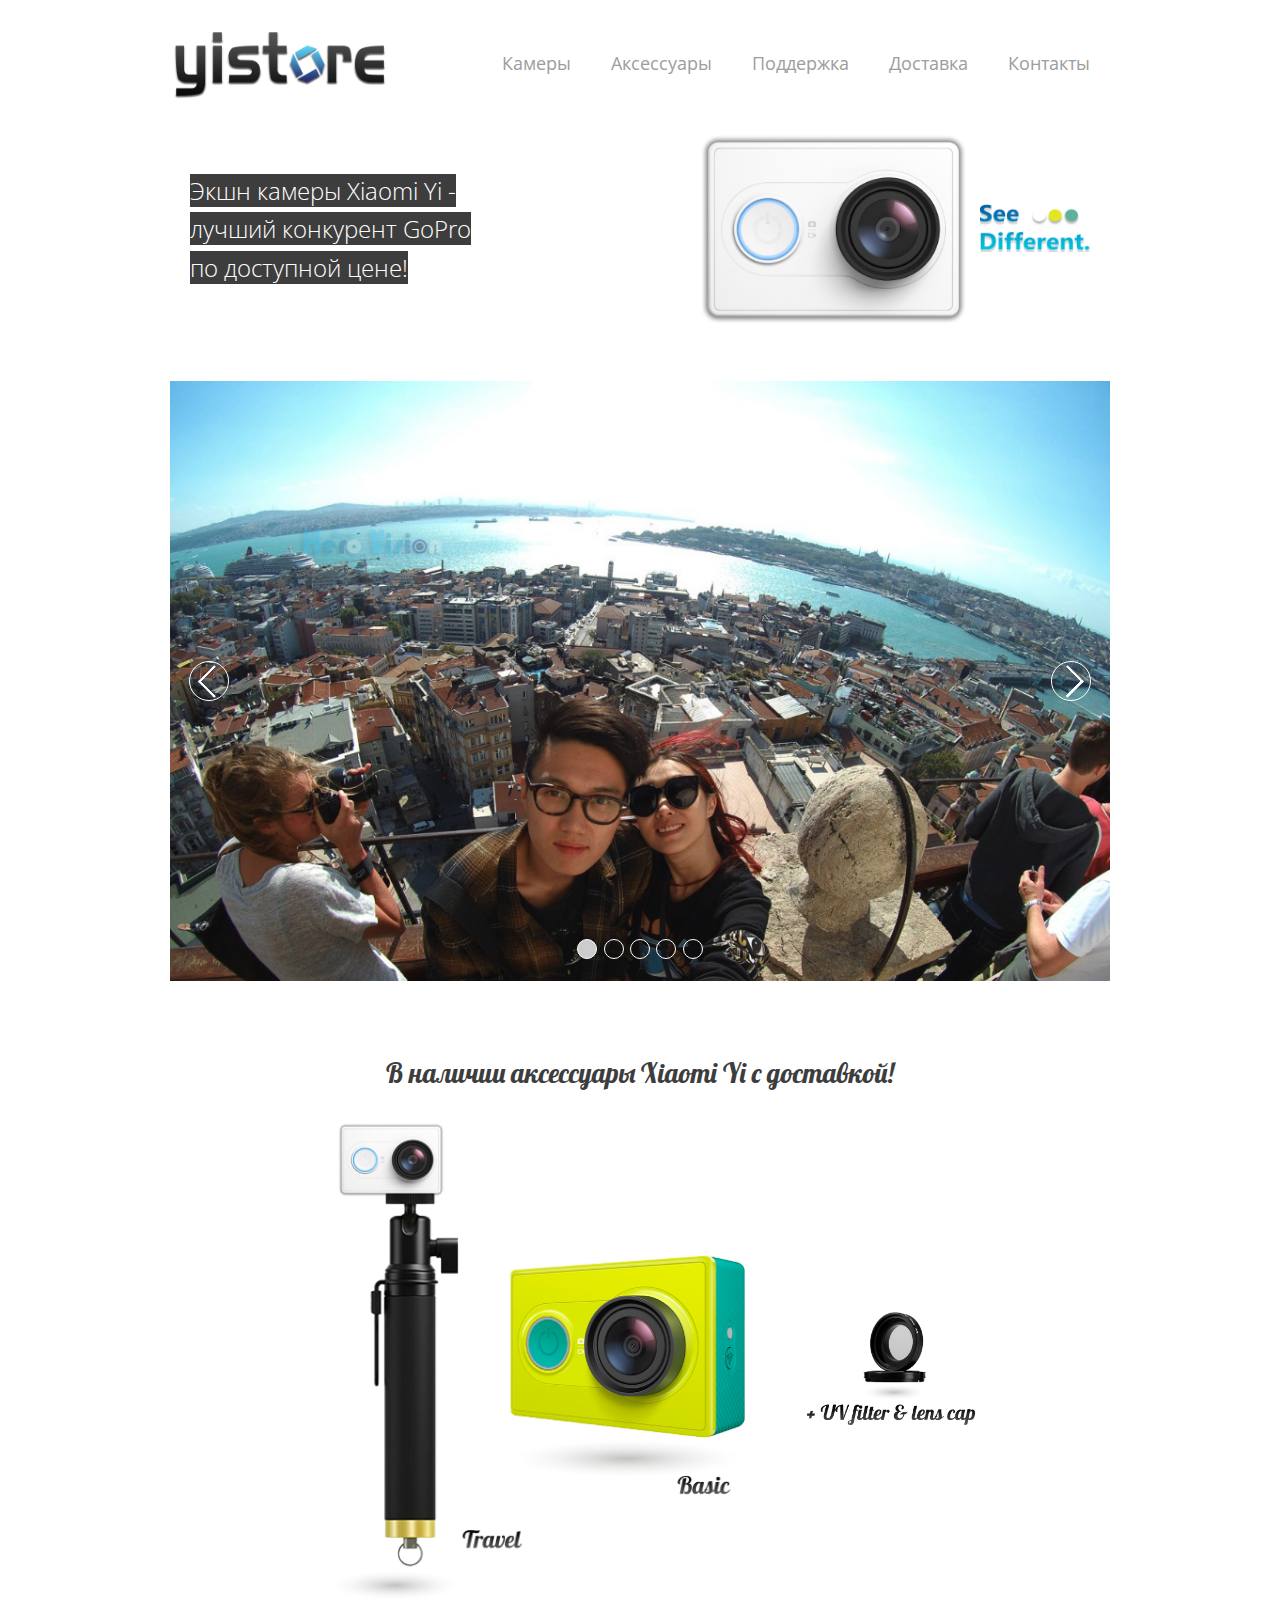
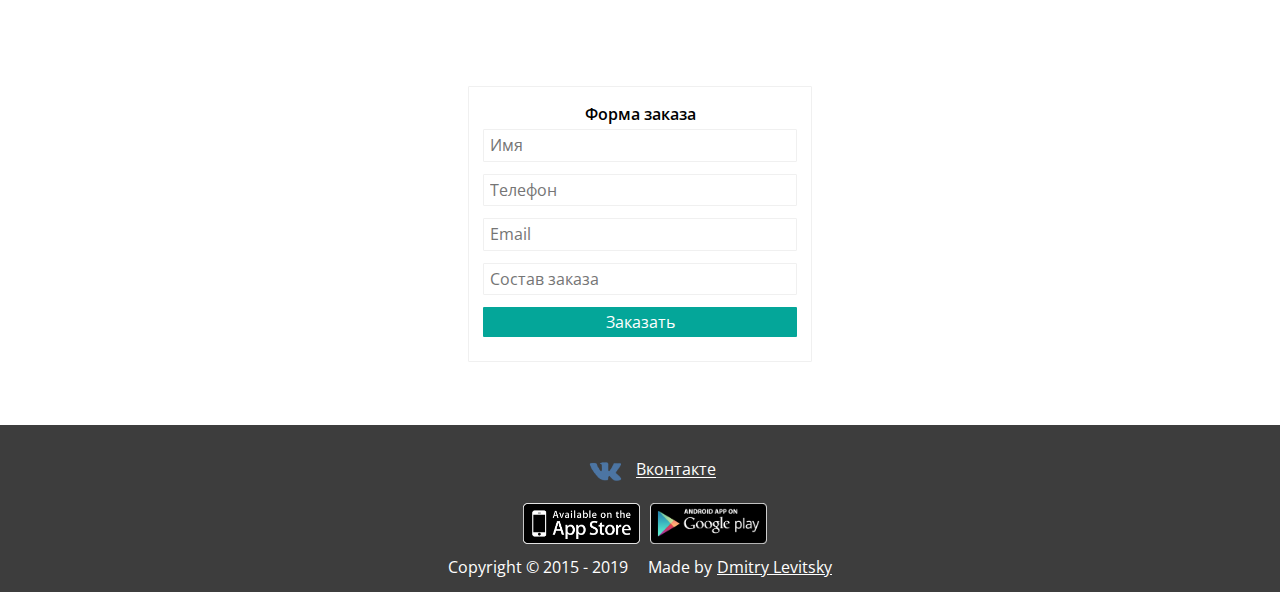
<file: index.html>
<!-- YiStore v3.0 | by Dmitry Levitsky | https://github.com/levitskydv -->
<!doctype html>
<html lang="ru">
<head>
  <meta charset="utf-8">
  <meta http-equiv="x-ua-compatible" content="ie=edge">
  <meta name="title" content="Yi Store">
  <meta name="ROBOTS" content="Xiaomi Yi Action Camera, Xiaomi yi action camera, xiaomi yi camera, xiaomi yi action, xiaomi camera, xiaomi yi, xiaomi, Xiaomi, Xiaomi YI, Xiaomi Yi, GoPro, gopro, action camera, action cameras, gopro camera, Экшен камера, экшен камеры, экшн камера, экшн камеры, сяоми, action камера, action камеры, убийца gopro, убийца GoPro, gopro killer, GoPro killer">
  <meta name="description" content="Yi Store | Интернет-магазин экшн камеры Xiaomi Yi">
  <meta name="abstract" content="Yi Store | Интернет-магазин экшн камеры Xiaomi Yi">
  <meta name="author" content="Dmitry Levitsky">
  <meta name="publisher" content="Dmitry Levitsky">
  <meta name="copyright" content="https://github.com/levitskydv">
  <meta name="revisit-after" content="2 days">
  <meta name="viewport" content="width=device-width, initial-scale=1.0">
  <link rel="shortcut icon" href="favicon.ico">
  <link rel="manifest" href="site.webmanifest">
  <link rel="apple-touch-icon" href="icon.png">
  <link href="https://fonts.googleapis.com/css?family=Lobster&amp;subset=cyrillic" rel="stylesheet">
  <link href="https://fonts.googleapis.com/css?family=Open+Sans&amp;subset=cyrillic" rel="stylesheet">
  <link rel="stylesheet" href="css/normalize.css">
  <link rel="stylesheet" href="css/main.css">
  <title>Yi Store | Интернет-магазин экшн камеры Xiaomi Yi</title>
    <!-- HTML5 shim and Respond.js IE8 support of HTML5 elements and media queries -->
    <!--[if lt IE 9]>
      <script src="https://oss.maxcdn.com/libs/html5shiv/3.7.0/html5shiv.js"></script>
      <script src="https://oss.maxcdn.com/libs/respond.js/1.3.0/respond.min.js"></script>
      <script src="http://html5shiv.googlecode.com/svn/trunk/html5.js"></script>
    <![endif]-->
</head>
<body>
  <!--[if lte IE 9]>
    <p class="browserupgrade">You are using an <strong>outdated</strong> browser. Please <a href="https://browsehappy.com/">upgrade your browser</a> to improve your experience and security.</p>
  <![endif]-->
  <header>
    <div class="container">
       <div class="col-12 justify-between align-center header-logo-col row">
          <a href="https://levitskydv.github.io/yi-store/" title="xiaomi yi"><img src="img/logo.png" alt="Yi Store Logo" height="110" width="220"></a>
       <nav>
        <a href="#">Камеры</a>
        <a href="#">Аксессуары</a>
        <a href="#">Поддержка</a>
        <a href="#">Доставка</a>
        <a href="#">Контакты</a>
        </nav>
      </div>
   </div>
  </header>
  <main>
          <div class="container">
          <section class="main-item">
          <div class="main-item-container-1">
          <div class="col-12 justify-between align-center row">

          <div class="col-xs-12 col-sm-6 col-4 main-item-heading-1">
          <h1><mark class="mark-heading-1">Экшн камеры Xiaomi Yi - лучший конкурент GoPro по доступной цене!</mark></h1>
          </div>

          <div class="col-xs-12 col-sm-6 col-8 justify-center-container-1 align-center row">
          <img class="main-item-img" src="img/yi.png" alt="Xiaomi Yi action camera" height="200" width="283.3">
          <a href="https://levitskydv.github.io/yi-store/" title="xiaomi yi"><img src="img/credo.png" alt="Yi Store Credo" height="60" width="120"></a>
          </div>

          </div>
          </div>
          </section>
          </div>


          <div class="container">
  <div class="carousel">
    <input type="radio" id="carousel-1" name="carousel[]" checked>
    <input type="radio" id="carousel-2" name="carousel[]">
     <input type="radio" id="carousel-3" name="carousel[]">
    <input type="radio" id="carousel-4" name="carousel[]">
    <input type="radio" id="carousel-5" name="carousel[]">
    <ul class="carousel__items">
      <li class="carousel__item"><img src="img/carousel_1.jpg" alt="video taken by xiaomi yi action camera" height="600" width="800"></li>
      <li class="carousel__item"><img src="img/carousel_2.jpg" alt="video taken by xiaomi yi action camera" height="600" width="800"></li>
      <li class="carousel__item"><img src="img/carousel_3.jpg" alt="video taken by xiaomi yi action camera" height="600" width="800"></li>
      <li class="carousel__item"><img src="img/carousel_4.jpg" alt="video taken by xiaomi yi action camera" height="600" width="800"></li>
      <li class="carousel__item"><img src="img/carousel_5.jpg" alt="video taken by xiaomi yi action camera" height="600" width="800"></li>
    </ul>
     <div class="carousel__prev">
      <label for="carousel-1"></label>
      <label for="carousel-2"></label>
      <label for="carousel-3"></label>
      <label for="carousel-4"></label>
      <label for="carousel-5"></label>
     </div>
     <div class="carousel__next">
       <label for="carousel-1"></label>
       <label for="carousel-2"></label>
       <label for="carousel-3"></label>
       <label for="carousel-4"></label>
       <label for="carousel-5"></label>
     </div>
     <div class="carousel__nav">
       <label for="carousel-1"></label>
       <label for="carousel-2"></label>
       <label for="carousel-3"></label>
       <label for="carousel-4"></label>
       <label for="carousel-5"></label>
     </div>
   </div>
 </div>

          <div class="container">
          <section class="main-item">
          <div class="main-item-container-2">

          <span class="main-item-heading-2"><h2>В наличии аксессуары Xiaomi Yi с доставкой!</h2></span>
          <div class="col-12 justify-center align-center row">
          <img class="main-item-img" src="img/items.png" alt="Xiaomi Yi travel and basic" height="511.5" width="500">
          <img src="img/items2.png" alt="uv filter lens" height="214.8" width="180">
          </div>

          </div>
          </section>

          <section class="main-item">
          <div class="main-item-container-2">
          <form method="POST" action="order_form.php"
            <span class="form-title">Форма заказа</span>
            <input type="text" name="name" required placeholder="Имя">
            <input type="text" name="phone" required placeholder="Телефон">
            <input type="email" name="email" required placeholder="Email">
            <input type="text" name="comment" required placeholder="Состав заказа">
            <input type="submit" class="submit-btn" value="Заказать">
          </form>
          </div>
          </section>

          </div>
        
  </main>
  <footer>
    
        <section class="main-item">
        <div class="main-item-container-3">
          <div class="col-12 justify-around align-center">
            <div class="socials">
            <img src="img/vk.png" alt="Yi Store | Вконтакте" height="48" width="48">
            <a href="https://vk.com/yistore" target="_blank" title="xiaomi yi вконтакте">Вконтакте</a>
            </div>
            </div>
            </div>
          </section>
        
            <section class="main-item">
            <div class="main-item-container-4">
            <div class="col-12 justify-around align-center">
            <div class="markets"><a href="https://itunes.apple.com/ru/app/xiaoyi-action-camera-yicam/id963065779?mt=8" target="_blank" title="Скачать в App Store">
              <img src="img/appstore.png" alt="Скачать YiCam в App Store" height="58.3" width="116.6">
            </a></div>
            <div class="markets"><a href="https://play.google.com/store/apps/details?id=com.xiaomi.xy.sportscamera&hl=ru" target="_blank" title="Скачать в Google Play">
              <img src="img/googleplay.png" alt="Скачать YiCam в Google play market" height="58.3" width="116.6">
            </a></div>
          </div>
          </div>
          </section>

          <section class="main-item">
          <div class="main-item-container-5">
          <div class="col-12 justify-between align-center">
          <span class="copyright-1">Copyright &copy; 2015 - 2019</span>
          <span class="copyright-2">Made by <a href="https://github.com/levitskydv">Dmitry Levitsky</a></span>
          </div>
          </div>
        </section>

       
  </footer>
</body>
</html>
</file>
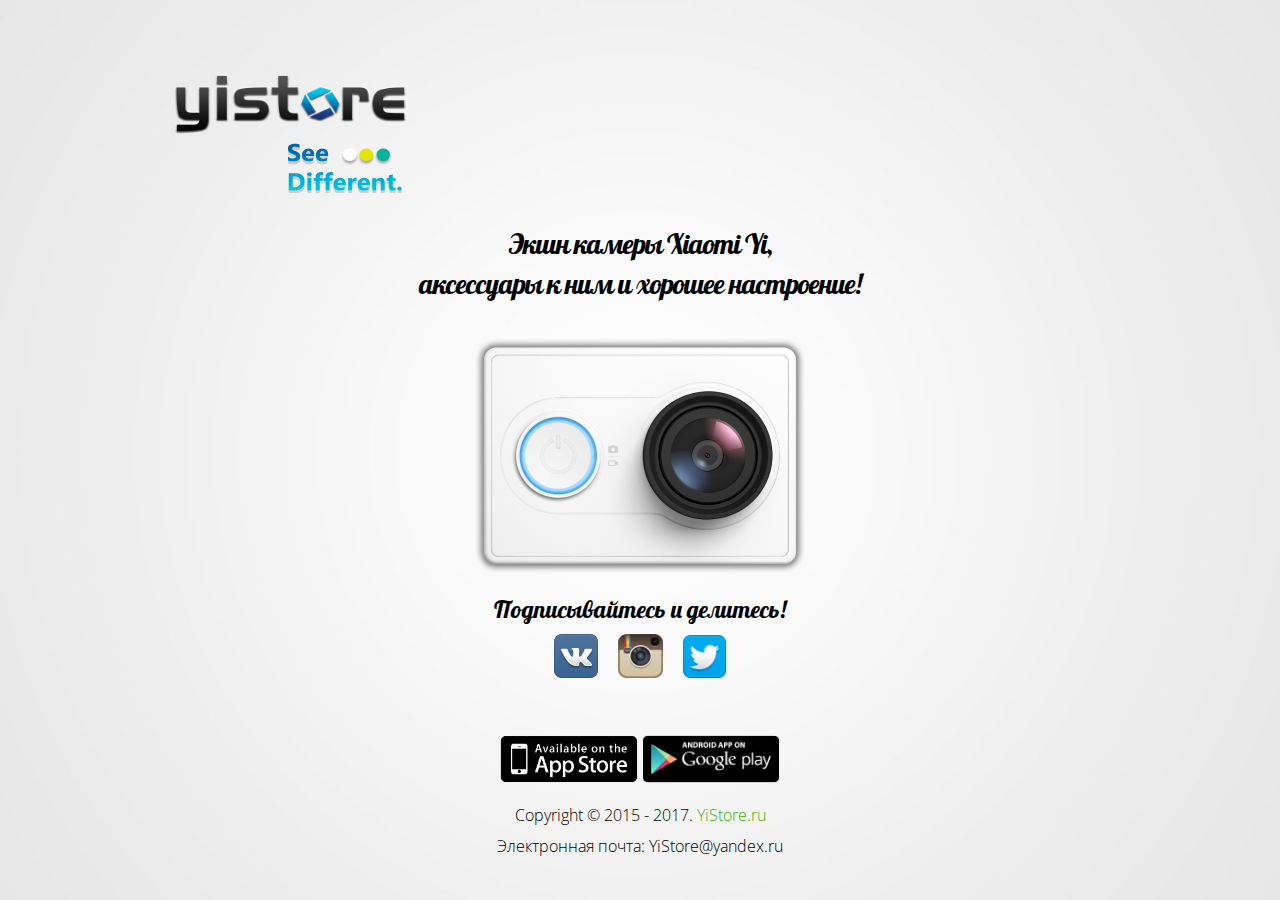
<file: menu.html>
<!DOCTYPE html>
<html lang="ru">

<head>
    <meta charset="utf-8">
    <meta http-equiv="X-UA-Compatible" content="IE=edge">
    <meta name="title" content="Yi Store">
    <meta name="ROBOTS" content="Xiaomi Yi Action Camera, Xiaomi yi action camera, xiaomi yi camera, xiaomi yi action, xiaomi camera, xiaomi yi, xiaomi, Xiaomi, Xiaomi YI, Xiaomi Yi, GoPro, gopro, action camera, action cameras, gopro camera, Экшен камера, экшен камеры, экшн камера, экшн камеры, сяоми, action камера, action камеры, убийца gopro, убийца GoPro, gopro killer, GoPro killer">
    <meta name="description" content="Yi Store | Интернет-магазин экшн камеры Xiaomi Yi">
    <meta name="abstract" content="Yi Store | Интернет-магазин экшн камеры Xiaomi Yi">

    <meta name="author" content="www.yistore.ru">
    <meta name="publisher" content="www.yistore.ru">
    <meta name="copyright" content="www.yistore.ru">
    <meta name="revisit-after" content="2 days">
    <link rel="shortcut icon" href="assets/img/favicon7.ico">

    <title>Yi Store | Интернет-магазин экшн камеры Xiaomi Yi</title>

    <!-- Bootstrap -->
    <link href="assets/css/bootstrap.css" rel="stylesheet">
    <link href="assets/css/font-awesome.css" rel="stylesheet">
    <link href="assets/css/bootstrap-theme.css" rel="stylesheet">
    <link rel="stylesheet" href="assets/css/animations.css">

    <!-- siimple style -->
    <link href="assets/css/style.css" rel="stylesheet">

    <!-- HTML5 shim and Respond.js IE8 support of HTML5 elements and media queries -->
    <!--[if lt IE 9]>
      <script src="https://oss.maxcdn.com/libs/html5shiv/3.7.0/html5shiv.js"></script>
      <script src="https://oss.maxcdn.com/libs/respond.js/1.3.0/respond.min.js"></script>
      <script src="http://html5shiv.googlecode.com/svn/trunk/html5.js"></script>
    <![endif]-->

    <script language=JavaScript>
      <!--
var message="Правый клик запрещен!";
///////////////////////////////////
      function clickIE4(){
      if (event.button==2){
      alert(message);
      return false;
      }
      }
function clickNS4(e){
      if (document.layers||document.getElementById&&!document.all){
      if (e.which==2||e.which==3){
      alert(message);
      return false;
      }
      }
      }
if (document.layers){
      document.captureEvents(Event.MOUSEDOWN);
      document.onmousedown=clickNS4;
      }
      else if (document.all&&!document.getElementById){
      document.onmousedown=clickIE4;
      }
document.oncontextmenu=new Function("alert(message);return false")
// -->
    </script>
    <script>
      (function(i,s,o,g,r,a,m){i['GoogleAnalyticsObject']=r;i[r]=i[r]||function(){
      (i[r].q=i[r].q||[]).push(arguments)},i[r].l=1*new Date();a=s.createElement(o),
      m=s.getElementsByTagName(o)[0];a.async=1;a.src=g;m.parentNode.insertBefore(a,m)
      })(window,document,'script','//www.google-analytics.com/analytics.js','ga');

      ga('create', 'UA-68652969-1', 'auto');
      ga('send', 'pageview');

    </script>
</head>

<body>
    <div id="wrapper">
        <div class="container">
            <div class="row">
                <div class="logo"><a href="http://yistore.ru" title="yistore"><img src="assets/img/logo.png" alt="Yi Store" width="241" height="77"></a>
                <div class="motto"><title="seedifferent"><img src="assets/img/motto1.png" alt="See Different" width="125" height="50"></a></div>
                </div>
                <br/>
                <div class="col-sm-12 col-md-12 col-lg-12">
                    <h1 class="subtitle">Экшн камеры Xiaomi Yi,</h1>
                    <h1 class="subtitle">аксессуары к ним и хорошее настроение!</h1>
                    <br/>
                    <div><img src="assets/img/yi.png" alt="Xiaomi Yi action camera" width="340" height="240"></div>
                    <h2 class="subtitle">Подписывайтесь и делитесь!</h2>
                </div>

                <div class="col-sm-12 align-center">
                    <ul class="social-network social-circle">
                        <li><a href="http://vk.com/yistore" target="_blank" class="icoFacebook" title="Вконтакте"><img src="assets/img/vk.png" alt="Yi Store | Вконтакте" width="48" height="48"></a>
                        </li>
                        <li><a href="http://instagram.com/yistore.ru" target="_blank" class="icoTwitter" title="Instagram"><img src="assets/img/instagram.png" alt="Yi Store | Instagram" width="45" height="44"></a>
                        </li>
                        <li><a href="http://twitter.com/yistore" target="_blank" class="icoGit" title="Twitter"><img src="assets/img/twitter.png" alt="Yi Store | Twitter" width="47" height="47"></a>
                        </li>
                    </ul>
                </div>

                <div class="col-sm-12 col-md-12 col-lg-12">
                <br/>
                <br/>
                </div>
                <div>
                    <a href="https://itunes.apple.com/ru/app/xiaoyi-action-camera-yicam/id963065779?mt=8" target="_blank" title="Скачать в App Store"><img src="assets/img/appstore.png" alt="Скачать YiCam в App Store" border="0" align="center" width="138" height="48"></a>
                    <a href="https://play.google.com/store/apps/details?id=com.xiaomi.xy.sportscamera&hl=ru" target="_blank" title="Скачать в Google Play"><img src="assets/img/googleplay.png" alt="Скачать YiCam в Google play market" border="0" align="center" width="138" height="48"></a>
                </div>
            </div>
            <div class="row">
                <div class="col-lg-6 col-lg-offset-3">
                  <p class="copyright">Copyright &copy; 2015 - 2017. <a href="http://yistore.ru">YiStore.ru</a></p>
                    <span class="copyright">Электронная почта: YiStore@yandex.ru</span>
                </div>
            </div>
        </div>
    </div>

    <script src="https://ajax.googleapis.com/ajax/libs/jquery/1.11.0/jquery.min.js"></script>
    <script src="http://downloads.mailchimp.com/js/jquery.form-n-validate.js"></script>
    <script>

$(document).ready( function () {
    $('#wrapper').height($(document).height());
    // I only have one form on the page but you can be more specific if need be.
    var $form = $('form');

    if ( $form.length > 0 ) {
        $('form input[type="submit"]').bind('click', function ( event ) {
            if ( event ) event.preventDefault();
            // validate_input() is a validation function I wrote, you'll have to substitute this with your own.
            if ( $form.validate() ) { register($form); }
        });
    }
});

function appendResult(userText , className, iconClass){
  var resultHTML = "<div class='stretchLeft result "+ className + "'>" + userText + " <span class='fa fa-" + iconClass + "'></span>" + "</div>";
  $('body').append(resultHTML);
  $('.result').delay(10000).fadeOut('1000');
}


function register($form) {
    $.ajax({
        type: $form.attr('method'),
        url: $form.attr('action'),
        data: $form.serialize(),
        cache       : false,
        dataType    : 'json',
        contentType: "application/json; charset=utf-8",
        error       : function(err) { alert("Could not connect to the registration server. Please try again later."); },
        success     : function(data) {
            if (data.result != "success") {
                appendResult('Wrong Email Or You Are Already Registered, Try Again', 'error', 'exclamation');
            } else {
                // It worked, carry on...
                appendResult('Successful, Check Your Email For Confirmation ', 'success', 'check');
            }
        }
    });
}
    </script>

</body>

</html>
</file>
<file: css/main.css>
/*! YiStore v2.0 | by Dmitri Levitski | https://github.com/majorcore */
body {
  background-color: #ffffff;
}

header {
  padding-top: 20px;
  margin-bottom: 20px;
}

header nav a {
  color: #9d9d9d;
  font-size: 18px;
  text-decoration: none;
  margin-right: 36px;
}

header nav a:last-child {
  margin-right: 0;
}

header nav a:hover {
  cursor: pointer;
  color: #0a95ea;
}

a {
  color: #ffffff;
  text-decoration: underline;
  word-wrap: break-word;
  font-family: 'Open Sans', sans-serif;
  -webkit-transition: color 0.1s ease-in, background 0.1s ease-in;
  -o-transition: color 0.1s ease-in, background 0.1s ease-in;
  transition: color 0.1s ease-in, background 0.1s ease-in;
}

a:hover, a:focus {
  color: #0a95ea;
  text-decoration: none;
  outline: 0;
}

a:before, a:after {
  -webkit-transition: color 0.1s ease-in, background 0.1s ease-in;
  -o-transition: color 0.1s ease-in, background 0.1s ease-in;
  transition: color 0.1s ease-in, background 0.1s ease-in;
}

* {
  box-sizing: border-box;
  -webkit-box-sizing: border-box;
  -moz-box-sizing: border-box;
}

*:before, *:after {
  box-sizing: border-box;
  -webkit-box-sizing: border-box;
  -moz-box-sizing: border-box;
}

img {
  max-width: 100%;
  height: auto;
}

h1, h2 {
  font-weight: lighter;
}

footer {
  background-color: #3d3d3d;
  display: -webkit-box;
  display: -webkit-flex;
  display: -ms-flexbox;
  display: flex;
  -webkit-box-orient: vertical;
  -webkit-box-direction: normal;
  -webkit-flex-direction: column;
  -ms-flex-direction: column;
  flex-direction: column;
  -webkit-box-align: center;
  -webkit-align-items: center;
  -ms-flex-align: center;
  align-items: center;
  padding-top: 20px;
}

form {
  background: #ffffff;
  display: flex;
  flex-direction: column;
  border: 1px solid #f0f0f0;
  border-radius: 1px;
  width: 344px;
  padding: 18px 14px;
  font-family: 'Open Sans', sans-serif;
  font-size: 16px;
  text-decoration: none;
}

input {
  padding: 6px 6px;
  margin: 6px 0;
  border: 1px solid #f0f0f0;
  border-radius: 1px;
  color: #9d9d9d;
}

.form-title {
  text-align: center;
  margin: 8px;
  font-weight: 600;
}

.submit-btn {
  background: #04a699;
  border: none;
  color: #fff;
  font-size: 16px;
}

.container {
  max-width: 940px;
  margin: 0 auto;
}

.row {
  display: -webkit-box;
  display: -webkit-flex;
  display: -ms-flexbox;
  display: flex;
  -webkit-flex-wrap: wrap;
  -ms-flex-wrap: wrap;
  flex-wrap: wrap;
  margin-left: -10px;
  margin-right: -10px;
}

.col-1 {
  width: 8.333333%;
  display: -webkit-box;
  display: -webkit-flex;
  display: -ms-flexbox;
  display: flex;
  padding-left: 10px;
  padding-right: 10px;
  -webkit-box-sizing: border-box;
  box-sizing: border-box;
}

.col-2 {
  width: 16.666667%;
  display: -webkit-box;
  display: -webkit-flex;
  display: -ms-flexbox;
  display: flex;
  padding-left: 10px;
  padding-right: 10px;
  -webkit-box-sizing: border-box;
  box-sizing: border-box;
}

.col-3 {
  width: 25%;
  display: -webkit-box;
  display: -webkit-flex;
  display: -ms-flexbox;
  display: flex;
  padding-left: 10px;
  padding-right: 10px;
  -webkit-box-sizing: border-box;
  box-sizing: border-box;
}

.col-4 {
  width: 33.333333%;
  display: -webkit-box;
  display: -webkit-flex;
  display: -ms-flexbox;
  display: flex;
  padding-left: 10px;
  padding-right: 10px;
  -webkit-box-sizing: border-box;
  box-sizing: border-box;
}

.col-5 {
  width: 41.666667%;
  display: -webkit-box;
  display: -webkit-flex;
  display: -ms-flexbox;
  display: flex;
  padding-left: 10px;
  padding-right: 10px;
  -webkit-box-sizing: border-box;
  box-sizing: border-box;
}

.col-6 {
  width: 50%;
  display: -webkit-box;
  display: -webkit-flex;
  display: -ms-flexbox;
  display: flex;
  padding-left: 10px;
  padding-right: 10px;
  -webkit-box-sizing: border-box;
  box-sizing: border-box;
}

.col-7 {
  width: 58.333333%;
  display: -webkit-box;
  display: -webkit-flex;
  display: -ms-flexbox;
  display: flex;
  padding-left: 10px;
  padding-right: 10px;
  -webkit-box-sizing: border-box;
  box-sizing: border-box;
}

.col-8 {
  width: 66.666667%;
  display: -webkit-box;
  display: -webkit-flex;
  display: -ms-flexbox;
  display: flex;
  padding-left: 10px;
  padding-right: 10px;
  -webkit-box-sizing: border-box;
  box-sizing: border-box;
}

.col-9 {
  width: 75%;
  display: -webkit-box;
  display: -webkit-flex;
  display: -ms-flexbox;
  display: flex;
  padding-left: 10px;
  padding-right: 10px;
  -webkit-box-sizing: border-box;
  box-sizing: border-box;
}

.col-10 {
  width: 83.333333%;
  display: -webkit-box;
  display: -webkit-flex;
  display: -ms-flexbox;
  display: flex;
  padding-left: 10px;
  padding-right: 10px;
  -webkit-box-sizing: border-box;
  box-sizing: border-box;
}

.col-11 {
  width: 91.666667%;
  display: -webkit-box;
  display: -webkit-flex;
  display: -ms-flexbox;
  display: flex;
  padding-left: 10px;
  padding-right: 10px;
  -webkit-box-sizing: border-box;
  box-sizing: border-box;
}

.col-12 {
  width: 100%;
  display: -webkit-box;
  display: -webkit-flex;
  display: -ms-flexbox;
  display: flex;
  padding-left: 10px;
  padding-right: 10px;
  -webkit-box-sizing: border-box;
  box-sizing: border-box;
}

.justify-around {
  -webkit-justify-content: space-around;
  -ms-flex-pack: distribute;
  justify-content: space-around;
}

.justify-center {
  -webkit-box-pack: center;
  -webkit-justify-content: center;
  -ms-flex-pack: center;
  justify-content: center;
}

.justify-center-container-1 {
  -webkit-box-pack: end;
  -webkit-justify-content: flex-end;
  -ms-flex-pack: end;
  justify-content: flex-end;
}

.justify-left {
  -webkit-box-pack: start;
  -webkit-justify-content: flex-start;
  -ms-flex-pack: start;
  justify-content: flex-start;
}

.justify-between {
  -webkit-box-pack: justify;
  -webkit-justify-content: space-between;
  -ms-flex-pack: justify;
  justify-content: space-between;
}

.align-center {
  -webkit-box-align: center;
  -webkit-align-items: center;
  -ms-flex-align: center;
  align-items: center;
}

.header-logo-col {
  margin-bottom: 1px;
}

.header-logo-col img {
  vertical-align: middle;
}

.main-item {
  display: -webkit-box;
  display: -webkit-flex;
  display: -ms-flexbox;
  display: flex;
  -webkit-box-orient: vertical;
  -webkit-box-direction: normal;
  -webkit-flex-direction: column;
  -ms-flex-direction: column;
  flex-direction: column;
  padding-top: 5px;
  padding-bottom: 5px;
}

.main-item-1 {
  display: -webkit-box;
  display: -webkit-flex;
  display: -ms-flexbox;
  display: flex;
  -webkit-box-orient: vertical;
  -webkit-box-direction: normal;
  -webkit-flex-direction: column;
  -ms-flex-direction: column;
  flex-direction: column;
  padding-top: 1px;
  padding-bottom: 30px;
}

.main-item-container-1, .main-item-container-2 {
  display: -webkit-box;
  display: -webkit-flex;
  display: -ms-flexbox;
  display: flex;
  -webkit-box-orient: vertical;
  -webkit-box-direction: normal;
  -webkit-flex-direction: column;
  -ms-flex-direction: column;
  flex-direction: column;
  -webkit-box-align: center;
  -webkit-align-items: center;
  -ms-flex-align: center;
  align-items: center;
  margin-bottom: 50px;
}

.main-item-img {
  padding-right: 10px;
}

.main-item-heading-1 {
  font-family: 'Open Sans', sans-serif;
  font-size: 12px;
  text-align: left;
  text-justify: auto;
  line-height: 1.6;
}

.mark-heading-1 {
  color: #ffffff;
  background-color: #3d3d3d;
}

.main-item-heading-2 {
  font-family: 'Lobster', cursive;
  font-size: 18px;
  color: #3d3d3d;
  margin-bottom: 5px;
  text-align: center;
  text-justify: auto;
}

.main-item-container-3 {
  display: -webkit-flex;
  display: -moz-flex;
  display: -ms-flex;
  display: -o-flex;
  display: -webkit-box;
  display: -ms-flexbox;
  display: flex;
  -webkit-box-orient: vertical;
  -webkit-box-direction: normal;
  -webkit-flex-direction: column;
      -ms-flex-direction: column;
          flex-direction: column;
}

.main-item-container-3 .socials img {
  vertical-align: middle;
  padding-right: 5px;
  margin-left: 20px;
}

.main-item-container-3 .socials img:last-child {
  margin-right: 0;
}

.main-item-container-4 {
  display: -webkit-flex;
  display: -moz-flex;
  display: -ms-flex;
  display: -o-flex;
  display: -webkit-box;
  display: -ms-flexbox;
  display: flex;
  -webkit-box-orient: vertical;
  -webkit-box-direction: normal;
  -webkit-flex-direction: column;
      -ms-flex-direction: column;
          flex-direction: column;
}

.main-item-container-4 .markets img {
  margin-left: 10px;
}

.main-item-container-4 .markets img:last-child {
  margin-right: 0;
}

.main-item-container-5 {
  display: -webkit-box;
  display: -webkit-flex;
  display: -ms-flexbox;
  display: flex;
  -webkit-box-orient: horizontal;
  -webkit-box-direction: normal;
  -webkit-flex-direction: row;
  -ms-flex-direction: row;
  flex-direction: row;
  -webkit-box-align: center;
  -webkit-align-items: center;
  -ms-flex-align: center;
  margin-bottom: 10px;
}

.copyright-1 {
  font-family: 'Open Sans', sans-serif;
  color: #ffffff;
  text-align: center;
  text-justify: auto;
  display: -webkit-flex;
  display: -moz-flex;
  display: -ms-flex;
  display: -o-flex;
  display: -webkit-box;
  display: -ms-flexbox;
  display: flex;
  margin-right: 20px;
}

.copyright-2 {
  font-family: 'Open Sans', sans-serif;
  color: #ffffff;
  text-align: center;
  text-justify: auto;
  display: -webkit-flex;
  display: -moz-flex;
  display: -ms-flex;
  display: -o-flex;
  display: -webkit-box;
  display: -ms-flexbox;
  display: flex;
}

.copyright-2:last-child {
  margin-right: 0;
}

.copyright-2 a {
  padding-left: 5px;
}

.carousel {
  width: 100%;
  position: relative;
  overflow: hidden;
  margin-bottom: 50px;
}

.carousel > input[type=radio] {
  position: absolute;
  left: 0;
  opacity: 0;
  top: 0;
}

.carousel > input[type=radio]:nth-child(5):checked ~ .carousel__next > label:nth-child(1), .carousel > input[type=radio]:nth-child(5):checked ~ .carousel__prev > label:nth-child(4) {
  opacity: 1 !important;
  z-index: 3;
}

.carousel > input[type=radio]:nth-child(5):checked ~ .carousel__items .carousel__item:nth-child(5) {
  opacity: 1;
}

.carousel > input[type=radio]:nth-child(5):checked ~ .carousel__nav > label:nth-child(5) {
  background: #ccc;
  cursor: default;
  pointer-events: none;
}

.carousel > input[type=radio]:nth-child(4):checked ~ .carousel__next > label:nth-child(5), .carousel > input[type=radio]:nth-child(4):checked ~ .carousel__prev > label:nth-child(3) {
  opacity: 1 !important;
  z-index: 3;
}

.carousel > input[type=radio]:nth-child(4):checked ~ .carousel__items .carousel__item:nth-child(4) {
  opacity: 1;
}

.carousel > input[type=radio]:nth-child(4):checked ~ .carousel__nav > label:nth-child(4) {
  background: #ccc;
  cursor: default;
  pointer-events: none;
}

.carousel > input[type=radio]:nth-child(3):checked ~ .carousel__next > label:nth-child(4), .carousel > input[type=radio]:nth-child(3):checked ~ .carousel__prev > label:nth-child(2) {
  opacity: 1 !important;
  z-index: 3;
}

.carousel > input[type=radio]:nth-child(3):checked ~ .carousel__items .carousel__item:nth-child(3) {
  opacity: 1;
}

.carousel > input[type=radio]:nth-child(3):checked ~ .carousel__nav > label:nth-child(3) {
  background: #ccc;
  cursor: default;
  pointer-events: none;
}

.carousel > input[type=radio]:nth-child(2):checked ~ .carousel__next > label:nth-child(3), .carousel > input[type=radio]:nth-child(2):checked ~ .carousel__prev > label:nth-child(1) {
  opacity: 1 !important;
  z-index: 3;
}

.carousel > input[type=radio]:nth-child(2):checked ~ .carousel__items .carousel__item:nth-child(2) {
  opacity: 1;
}

.carousel > input[type=radio]:nth-child(2):checked ~ .carousel__nav > label:nth-child(2) {
  background: #ccc;
  cursor: default;
  pointer-events: none;
}

.carousel > input[type=radio]:nth-child(1):checked ~ .carousel__next > label:nth-child(2), .carousel > input[type=radio]:nth-child(1):checked ~ .carousel__prev > label:nth-child(5) {
  opacity: 1 !important;
  z-index: 3;
}

.carousel > input[type=radio]:nth-child(1):checked ~ .carousel__items .carousel__item:nth-child(1) {
  opacity: 1;
}

.carousel > input[type=radio]:nth-child(1):checked ~ .carousel__nav > label:nth-child(1) {
  background: #ccc;
  cursor: default;
  pointer-events: none;
}

.carousel > input[type=radio]:checked ~ .carousel__items .carousel__item, .carousel > input[type=radio]:checked ~ .carousel__prev > label, .carousel > input[type=radio]:checked ~ .carousel__next > label {
  opacity: 0;
}

.carousel__items {
  margin: 0;
  padding: 0;
  list-style-type: none;
  width: 100%;
  height: 600px;
  position: relative;
}

.carousel__item {
  position: absolute;
  top: 0;
  left: 0;
  width: 100%;
  height: 100%;
  z-index: 1;
  -o-transition: opacity 2s;
  transition: opacity 2s;
  -webkit-transition: opacity 2s;
}

.carousel__item img {
  width: 100%;
  vertical-align: middle;
}

.carousel__prev > label {
  border: 1px solid #fff;
  -webkit-border-radius: 50%;
  border-radius: 50%;
  cursor: pointer;
  display: block;
  width: 40px;
  height: 40px;
  position: absolute;
  top: 50%;
  -ms-transform: translateY(-50%);
  transform: translateY(-50%);
  -webkit-transform: translateY(-50%);
  -o-transition: all 0.3s ease;
  transition: all 0.3s ease;
  -webkit-transition: all 0.3s ease;
  opacity: 0;
  z-index: 2;
  left: 2%;
}

.carousel__prev > label:hover, .carousel__prev > label:focus {
  opacity: 0.5 !important;
}

.carousel__prev > label:before {
  content: "";
  position: absolute;
  width: inherit;
  height: inherit;
  background: -webkit-gradient(linear, left bottom, left top, from(#fff), color-stop(10%, #fff), color-stop(10%, rgba(51, 51, 51, 0))), -webkit-gradient(linear, right top, left top, from(#fff), color-stop(10%, #fff), color-stop(10%, rgba(51, 51, 51, 0)));
  background: -webkit-linear-gradient(bottom, #fff 0%, #fff 10%, rgba(51, 51, 51, 0) 10%), -webkit-linear-gradient(right, #fff 0%, #fff 10%, rgba(51, 51, 51, 0) 10%);
  background: -o-linear-gradient(bottom, #fff 0%, #fff 10%, rgba(51, 51, 51, 0) 10%), -o-linear-gradient(right, #fff 0%, #fff 10%, rgba(51, 51, 51, 0) 10%);
  background: linear-gradient(to top, #fff 0%, #fff 10%, rgba(51, 51, 51, 0) 10%), linear-gradient(to left, #fff 0%, #fff 10%, rgba(51, 51, 51, 0) 10%);
  width: 60%;
  height: 60%;
  left: 35%;
  top: 20%;
  -ms-transform: rotate(135deg);
  transform: rotate(135deg);
  -webkit-transform: rotate(135deg);
}

.carousel__prev > label:after {
  content: "";
  position: absolute;
  width: inherit;
  height: inherit;
}

.carousel__next > label {
  border: 1px solid #fff;
  -webkit-border-radius: 50%;
  border-radius: 50%;
  cursor: pointer;
  display: block;
  width: 40px;
  height: 40px;
  position: absolute;
  top: 50%;
  -ms-transform: translateY(-50%);
  transform: translateY(-50%);
  -webkit-transform: translateY(-50%);
  -o-transition: all 0.3s ease;
  transition: all 0.3s ease;
  -webkit-transition: all 0.3s ease;
  opacity: 0;
  z-index: 2;
  right: 2%;
}

.carousel__next > label:hover, .carousel__next > label:focus {
  opacity: 0.5 !important;
}

.carousel__next > label:before {
  content: "";
  position: absolute;
  width: inherit;
  height: inherit;
  background: -webkit-gradient(linear, left bottom, left top, from(#fff), color-stop(10%, #fff), color-stop(10%, rgba(51, 51, 51, 0))), -webkit-gradient(linear, right top, left top, from(#fff), color-stop(10%, #fff), color-stop(10%, rgba(51, 51, 51, 0)));
  background: -webkit-linear-gradient(bottom, #fff 0%, #fff 10%, rgba(51, 51, 51, 0) 10%), -webkit-linear-gradient(right, #fff 0%, #fff 10%, rgba(51, 51, 51, 0) 10%);
  background: -o-linear-gradient(bottom, #fff 0%, #fff 10%, rgba(51, 51, 51, 0) 10%), -o-linear-gradient(right, #fff 0%, #fff 10%, rgba(51, 51, 51, 0) 10%);
  background: linear-gradient(to top, #fff 0%, #fff 10%, rgba(51, 51, 51, 0) 10%), linear-gradient(to left, #fff 0%, #fff 10%, rgba(51, 51, 51, 0) 10%);
  width: 60%;
  height: 60%;
  top: 20%;
  left: 10%;
  -ms-transform: rotate(315deg);
  transform: rotate(315deg);
  -webkit-transform: rotate(315deg);
}

.carousel__next > label:after {
  content: "";
  position: absolute;
  width: inherit;
  height: inherit;
}

.carousel__nav {
  position: absolute;
  bottom: 3%;
  left: 0;
  text-align: center;
  width: 100%;
  z-index: 3;
}

.carousel__nav > label {
  border: 1px solid #fff;
  display: inline-block;
  -webkit-border-radius: 50%;
  border-radius: 50%;
  cursor: pointer;
  margin: 0 0.125%;
  width: 20px;
  height: 20px;
}

@media (min-width: 768px) and (max-width: 990px) {
  .col-sm-1 {
    width: 8.333333%;
  }
  .col-sm-2 {
    width: 16.666667%;
  }
  .col-sm-3 {
    width: 25%;
  }
  .col-sm-4 {
    width: 33.333333%;
  }
  .col-sm-5 {
    width: 41.666667%;
  }
  .col-sm-6 {
    width: 50%;
  }
  .col-sm-7 {
    width: 58.333333%;
  }
  .col-sm-8 {
    width: 66.666667%;
  }
  .col-sm-9 {
    width: 75%;
  }
  .col-sm-10 {
    width: 83.333333%;
  }
  .col-sm-11 {
    width: 91.666667%;
  }
  .col-sm-12 {
    width: 100%;
  }
}

@media (max-width: 768px) {
  .col-xs-1 {
    width: 8.333333%;
  }
  .col-xs-2 {
    width: 16.666667%;
  }
  .col-xs-3 {
    width: 25%;
  }
  .col-xs-4 {
    width: 33.333333%;
  }
  .col-xs-5 {
    width: 41.666667%;
  }
  .col-xs-6 {
    width: 50%;
  }
  .col-xs-7 {
    width: 58.333333%;
  }
  .col-xs-8 {
    width: 66.666667%;
  }
  .col-xs-9 {
    width: 75%;
  }
  .col-xs-10 {
    width: 83.333333%;
  }
  .col-xs-11 {
    width: 91.666667%;
  }
  .col-xs-12 {
    width: 100%;
  }
  header nav {
    display: -webkit-box;
    display: -webkit-flex;
    display: -ms-flexbox;
    display: flex;
    -webkit-box-orient: vertical;
    -webkit-box-direction: normal;
    -webkit-flex-direction: column;
    -ms-flex-direction: column;
    flex-direction: column;
  }
  header nav a {
    padding-top: 20px;
    margin-bottom: 1px;
  }
  footer, .container, .carousel, .justify-center-container-1, .main-item, .main-item-1 {
    display: -webkit-box;
    display: -webkit-flex;
    display: -ms-flexbox;
    display: flex;
    -webkit-box-orient: vertical;
    -webkit-box-direction: normal;
    -webkit-flex-direction: column;
    -ms-flex-direction: column;
    flex-direction: column;
    -webkit-flex-wrap: wrap;
        -ms-flex-wrap: wrap;
            flex-wrap: wrap;
  }
}

@media (max-width: 990px) {
  .container {
    padding: 10px;
  }
}
</file>
<file: assets/css/animations.css>
/*
==============================================
CSS3 ANIMATION CHEAT SHEET
==============================================

Made by Yi Store

www.yistore.ru

Вопросы, комментарии, предложения, отзывы:
yistore@yandex.ru
==============================================
*/

/*
==============================================
slideDown
==============================================
*/


.slideDown{
	animation-name: slideDown;
	-webkit-animation-name: slideDown;

	animation-duration: 1s;
	-webkit-animation-duration: 1s;

	animation-timing-function: ease;
	-webkit-animation-timing-function: ease;

	visibility: visible !important;
}

@keyframes slideDown {
	0% {
		transform: translateY(-100%);
	}
	50%{
		transform: translateY(8%);
	}
	65%{
		transform: translateY(-4%);
	}
	80%{
		transform: translateY(4%);
	}
	95%{
		transform: translateY(-2%);
	}
	100% {
		transform: translateY(0%);
	}
}

@-webkit-keyframes slideDown {
	0% {
		-webkit-transform: translateY(-100%);
	}
	50%{
		-webkit-transform: translateY(8%);
	}
	65%{
		-webkit-transform: translateY(-4%);
	}
	80%{
		-webkit-transform: translateY(4%);
	}
	95%{
		-webkit-transform: translateY(-2%);
	}
	100% {
		-webkit-transform: translateY(0%);
	}
}

/*
==============================================
slideUp
==============================================
*/


.slideUp{
	animation-name: slideUp;
	-webkit-animation-name: slideUp;

	animation-duration: 1s;
	-webkit-animation-duration: 1s;

	animation-timing-function: ease;
	-webkit-animation-timing-function: ease;

	visibility: visible !important;
}

@keyframes slideUp {
	0% {
		transform: translateY(100%);
	}
	50%{
		transform: translateY(-8%);
	}
	65%{
		transform: translateY(4%);
	}
	80%{
		transform: translateY(-4%);
	}
	95%{
		transform: translateY(2%);
	}
	100% {
		transform: translateY(0%);
	}
}

@-webkit-keyframes slideUp {
	0% {
		-webkit-transform: translateY(100%);
	}
	50%{
		-webkit-transform: translateY(-8%);
	}
	65%{
		-webkit-transform: translateY(4%);
	}
	80%{
		-webkit-transform: translateY(-4%);
	}
	95%{
		-webkit-transform: translateY(2%);
	}
	100% {
		-webkit-transform: translateY(0%);
	}
}

/*
==============================================
slideLeft
==============================================
*/


.slideLeft{
	animation-name: slideLeft;
	-webkit-animation-name: slideLeft;

	animation-duration: 1s;
	-webkit-animation-duration: 1s;

	animation-timing-function: ease-in-out;
	-webkit-animation-timing-function: ease-in-out;

	visibility: visible !important;
}

@keyframes slideLeft {
	0% {
		transform: translateX(150%);
	}
	50%{
		transform: translateX(-8%);
	}
	65%{
		transform: translateX(4%);
	}
	80%{
		transform: translateX(-4%);
	}
	95%{
		transform: translateX(2%);
	}
	100% {
		transform: translateX(0%);
	}
}

@-webkit-keyframes slideLeft {
	0% {
		-webkit-transform: translateX(150%);
	}
	50%{
		-webkit-transform: translateX(-8%);
	}
	65%{
		-webkit-transform: translateX(4%);
	}
	80%{
		-webkit-transform: translateX(-4%);
	}
	95%{
		-webkit-transform: translateX(2%);
	}
	100% {
		-webkit-transform: translateX(0%);
	}
}

/*
==============================================
slideRight
==============================================
*/


.slideRight{
	animation-name: slideRight;
	-webkit-animation-name: slideRight;

	animation-duration: 1s;
	-webkit-animation-duration: 1s;

	animation-timing-function: ease-in-out;
	-webkit-animation-timing-function: ease-in-out;

	visibility: visible !important;
}

@keyframes slideRight {
	0% {
		transform: translateX(-150%);
	}
	50%{
		transform: translateX(8%);
	}
	65%{
		transform: translateX(-4%);
	}
	80%{
		transform: translateX(4%);
	}
	95%{
		transform: translateX(-2%);
	}
	100% {
		transform: translateX(0%);
	}
}

@-webkit-keyframes slideRight {
	0% {
		-webkit-transform: translateX(-150%);
	}
	50%{
		-webkit-transform: translateX(8%);
	}
	65%{
		-webkit-transform: translateX(-4%);
	}
	80%{
		-webkit-transform: translateX(4%);
	}
	95%{
		-webkit-transform: translateX(-2%);
	}
	100% {
		-webkit-transform: translateX(0%);
	}
}

/*
==============================================
slideExpandUp
==============================================
*/


.slideExpandUp{
	animation-name: slideExpandUp;
	-webkit-animation-name: slideExpandUp;

	animation-duration: 1.6s;
	-webkit-animation-duration: 1.6s;

	animation-timing-function: ease-out;
	-webkit-animation-timing-function: ease -out;

	visibility: visible !important;
}

@keyframes slideExpandUp {
	0% {
		transform: translateY(100%) scaleX(0.5);
	}
	30%{
		transform: translateY(-8%) scaleX(0.5);
	}
	40%{
		transform: translateY(2%) scaleX(0.5);
	}
	50%{
		transform: translateY(0%) scaleX(1.1);
	}
	60%{
		transform: translateY(0%) scaleX(0.9);
	}
	70% {
		transform: translateY(0%) scaleX(1.05);
	}
	80%{
		transform: translateY(0%) scaleX(0.95);
	}
	90% {
		transform: translateY(0%) scaleX(1.02);
	}
	100%{
		transform: translateY(0%) scaleX(1);
	}
}

@-webkit-keyframes slideExpandUp {
	0% {
		-webkit-transform: translateY(100%) scaleX(0.5);
	}
	30%{
		-webkit-transform: translateY(-8%) scaleX(0.5);
	}
	40%{
		-webkit-transform: translateY(2%) scaleX(0.5);
	}
	50%{
		-webkit-transform: translateY(0%) scaleX(1.1);
	}
	60%{
		-webkit-transform: translateY(0%) scaleX(0.9);
	}
	70% {
		-webkit-transform: translateY(0%) scaleX(1.05);
	}
	80%{
		-webkit-transform: translateY(0%) scaleX(0.95);
	}
	90% {
		-webkit-transform: translateY(0%) scaleX(1.02);
	}
	100%{
		-webkit-transform: translateY(0%) scaleX(1);
	}
}

/*
==============================================
expandUp
==============================================
*/


.expandUp{
	animation-name: expandUp;
	-webkit-animation-name: expandUp;

	animation-duration: 0.7s;
	-webkit-animation-duration: 0.7s;

	animation-timing-function: ease;
	-webkit-animation-timing-function: ease;

	visibility: visible !important;
}

@keyframes expandUp {
	0% {
		transform: translateY(100%) scale(0.6) scaleY(0.5);
	}
	60%{
		transform: translateY(-7%) scaleY(1.12);
	}
	75%{
		transform: translateY(3%);
	}
	100% {
		transform: translateY(0%) scale(1) scaleY(1);
	}
}

@-webkit-keyframes expandUp {
	0% {
		-webkit-transform: translateY(100%) scale(0.6) scaleY(0.5);
	}
	60%{
		-webkit-transform: translateY(-7%) scaleY(1.12);
	}
	75%{
		-webkit-transform: translateY(3%);
	}
	100% {
		-webkit-transform: translateY(0%) scale(1) scaleY(1);
	}
}

/*
==============================================
fadeIn
==============================================
*/

.fadeIn{
	animation-name: fadeIn;
	-webkit-animation-name: fadeIn;

	animation-duration: 1.5s;
	-webkit-animation-duration: 1.5s;

	animation-timing-function: ease-in-out;
	-webkit-animation-timing-function: ease-in-out;

	visibility: visible !important;
}

@keyframes fadeIn {
	0% {
		transform: scale(0);
		opacity: 0.0;
	}
	60% {
		transform: scale(1.1);
	}
	80% {
		transform: scale(0.9);
		opacity: 1;
	}
	100% {
		transform: scale(1);
		opacity: 1;
	}
}

@-webkit-keyframes fadeIn {
	0% {
		-webkit-transform: scale(0);
		opacity: 0.0;
	}
	60% {
		-webkit-transform: scale(1.1);
	}
	80% {
		-webkit-transform: scale(0.9);
		opacity: 1;
	}
	100% {
		-webkit-transform: scale(1);
		opacity: 1;
	}
}

/*
==============================================
expandOpen
==============================================
*/


.expandOpen{
	animation-name: expandOpen;
	-webkit-animation-name: expandOpen;

	animation-duration: 1.2s;
	-webkit-animation-duration: 1.2s;

	animation-timing-function: ease-out;
	-webkit-animation-timing-function: ease-out;

	visibility: visible !important;
}

@keyframes expandOpen {
	0% {
		transform: scale(1.8);
	}
	50% {
		transform: scale(0.95);
	}
	80% {
		transform: scale(1.05);
	}
	90% {
		transform: scale(0.98);
	}
	100% {
		transform: scale(1);
	}
}

@-webkit-keyframes expandOpen {
	0% {
		-webkit-transform: scale(1.8);
	}
	50% {
		-webkit-transform: scale(0.95);
	}
	80% {
		-webkit-transform: scale(1.05);
	}
	90% {
		-webkit-transform: scale(0.98);
	}
	100% {
		-webkit-transform: scale(1);
	}
}

/*
==============================================
bigEntrance
==============================================
*/


.bigEntrance{
	animation-name: bigEntrance;
	-webkit-animation-name: bigEntrance;

	animation-duration: 1.6s;
	-webkit-animation-duration: 1.6s;

	animation-timing-function: ease-out;
	-webkit-animation-timing-function: ease-out;

	visibility: visible !important;
}

@keyframes bigEntrance {
	0% {
		transform: scale(0.3) rotate(6deg) translateX(-30%) translateY(30%);
		opacity: 0.2;
	}
	30% {
		transform: scale(1.03) rotate(-2deg) translateX(2%) translateY(-2%);
		opacity: 1;
	}
	45% {
		transform: scale(0.98) rotate(1deg) translateX(0%) translateY(0%);
		opacity: 1;
	}
	60% {
		transform: scale(1.01) rotate(-1deg) translateX(0%) translateY(0%);
		opacity: 1;
	}
	75% {
		transform: scale(0.99) rotate(1deg) translateX(0%) translateY(0%);
		opacity: 1;
	}
	90% {
		transform: scale(1.01) rotate(0deg) translateX(0%) translateY(0%);
		opacity: 1;
	}
	100% {
		transform: scale(1) rotate(0deg) translateX(0%) translateY(0%);
		opacity: 1;
	}
}

@-webkit-keyframes bigEntrance {
	0% {
		-webkit-transform: scale(0.3) rotate(6deg) translateX(-30%) translateY(30%);
		opacity: 0.2;
	}
	30% {
		-webkit-transform: scale(1.03) rotate(-2deg) translateX(2%) translateY(-2%);
		opacity: 1;
	}
	45% {
		-webkit-transform: scale(0.98) rotate(1deg) translateX(0%) translateY(0%);
		opacity: 1;
	}
	60% {
		-webkit-transform: scale(1.01) rotate(-1deg) translateX(0%) translateY(0%);
		opacity: 1;
	}
	75% {
		-webkit-transform: scale(0.99) rotate(1deg) translateX(0%) translateY(0%);
		opacity: 1;
	}
	90% {
		-webkit-transform: scale(1.01) rotate(0deg) translateX(0%) translateY(0%);
		opacity: 1;
	}
	100% {
		-webkit-transform: scale(1) rotate(0deg) translateX(0%) translateY(0%);
		opacity: 1;
	}
}

/*
==============================================
hatch
==============================================
*/

.hatch{
	animation-name: hatch;
	-webkit-animation-name: hatch;

	animation-duration: 2s;
	-webkit-animation-duration: 2s;

	animation-timing-function: ease-in-out;
	-webkit-animation-timing-function: ease-in-out;

	transform-origin: 50% 100%;
	-ms-transform-origin: 50% 100%;
	-webkit-transform-origin: 50% 100%;

	visibility: visible !important;
}

@keyframes hatch {
	0% {
		transform: rotate(0deg) scaleY(0.6);
	}
	20% {
		transform: rotate(-2deg) scaleY(1.05);
	}
	35% {
		transform: rotate(2deg) scaleY(1);
	}
	50% {
		transform: rotate(-2deg);
	}
	65% {
		transform: rotate(1deg);
	}
	80% {
		transform: rotate(-1deg);
	}
	100% {
		transform: rotate(0deg);
	}
}

@-webkit-keyframes hatch {
	0% {
		-webkit-transform: rotate(0deg) scaleY(0.6);
	}
	20% {
		-webkit-transform: rotate(-2deg) scaleY(1.05);
	}
	35% {
		-webkit-transform: rotate(2deg) scaleY(1);
	}
	50% {
		-webkit-transform: rotate(-2deg);
	}
	65% {
		-webkit-transform: rotate(1deg);
	}
	80% {
		-webkit-transform: rotate(-1deg);
	}
	100% {
		-webkit-transform: rotate(0deg);
	}
}


/*
==============================================
bounce
==============================================
*/


.bounce{
	animation-name: bounce;
	-webkit-animation-name: bounce;

	animation-duration: 1.6s;
	-webkit-animation-duration: 1.6s;

	animation-timing-function: ease;
	-webkit-animation-timing-function: ease;

	transform-origin: 50% 100%;
	-ms-transform-origin: 50% 100%;
	-webkit-transform-origin: 50% 100%;
}

@keyframes bounce {
	0% {
		transform: translateY(0%) scaleY(0.6);
	}
	60%{
		transform: translateY(-100%) scaleY(1.1);
	}
	70%{
		transform: translateY(0%) scaleY(0.95) scaleX(1.05);
	}
	80%{
		transform: translateY(0%) scaleY(1.05) scaleX(1);
	}
	90%{
		transform: translateY(0%) scaleY(0.95) scaleX(1);
	}
	100%{
		transform: translateY(0%) scaleY(1) scaleX(1);
	}
}

@-webkit-keyframes bounce {
	0% {
		-webkit-transform: translateY(0%) scaleY(0.6);
	}
	60%{
		-webkit-transform: translateY(-100%) scaleY(1.1);
	}
	70%{
		-webkit-transform: translateY(0%) scaleY(0.95) scaleX(1.05);
	}
	80%{
		-webkit-transform: translateY(0%) scaleY(1.05) scaleX(1);
	}
	90%{
		-webkit-transform: translateY(0%) scaleY(0.95) scaleX(1);
	}
	100%{
		-webkit-transform: translateY(0%) scaleY(1) scaleX(1);
	}
}


/*
==============================================
pulse
==============================================
*/

.pulse{
	animation-name: pulse;
	-webkit-animation-name: pulse;

	animation-duration: 1.5s;
	-webkit-animation-duration: 1.5s;

	animation-iteration-count: infinite;
	-webkit-animation-iteration-count: infinite;
}

@keyframes pulse {
	0% {
		transform: scale(0.9);
		opacity: 0.7;
	}
	50% {
		transform: scale(1);
		opacity: 1;
	}
	100% {
		transform: scale(0.9);
		opacity: 0.7;
	}
}

@-webkit-keyframes pulse {
	0% {
		-webkit-transform: scale(0.95);
		opacity: 0.7;
	}
	50% {
		-webkit-transform: scale(1);
		opacity: 1;
	}
	100% {
		-webkit-transform: scale(0.95);
		opacity: 0.7;
	}
}

/*
==============================================
floating
==============================================
*/

.floating{
	animation-name: floating;
	-webkit-animation-name: floating;

	animation-duration: 1.5s;
	-webkit-animation-duration: 1.5s;

	animation-iteration-count: infinite;
	-webkit-animation-iteration-count: infinite;
}

@keyframes floating {
	0% {
		transform: translateY(0%);
	}
	50% {
		transform: translateY(8%);
	}
	100% {
		transform: translateY(0%);
	}
}

@-webkit-keyframes floating {
	0% {
		-webkit-transform: translateY(0%);
	}
	50% {
		-webkit-transform: translateY(8%);
	}
	100% {
		-webkit-transform: translateY(0%);
	}
}

/*
==============================================
tossing
==============================================
*/

.tossing{
	animation-name: tossing;
	-webkit-animation-name: tossing;

	animation-duration: 2.5s;
	-webkit-animation-duration: 2.5s;

	animation-iteration-count: infinite;
	-webkit-animation-iteration-count: infinite;
}

@keyframes tossing {
	0% {
		transform: rotate(-4deg);
	}
	50% {
		transform: rotate(4deg);
	}
	100% {
		transform: rotate(-4deg);
	}
}

@-webkit-keyframes tossing {
	0% {
		-webkit-transform: rotate(-4deg);
	}
	50% {
		-webkit-transform: rotate(4deg);
	}
	100% {
		-webkit-transform: rotate(-4deg);
	}
}

/*
==============================================
pullUp
==============================================
*/

.pullUp{
	animation-name: pullUp;
	-webkit-animation-name: pullUp;

	animation-duration: 1.1s;
	-webkit-animation-duration: 1.1s;

	animation-timing-function: ease-out;
	-webkit-animation-timing-function: ease-out;

	transform-origin: 50% 100%;
	-ms-transform-origin: 50% 100%;
	-webkit-transform-origin: 50% 100%;
}

@keyframes pullUp {
	0% {
		transform: scaleY(0.1);
	}
	40% {
		transform: scaleY(1.02);
	}
	60% {
		transform: scaleY(0.98);
	}
	80% {
		transform: scaleY(1.01);
	}
	100% {
		transform: scaleY(0.98);
	}
	80% {
		transform: scaleY(1.01);
	}
	100% {
		transform: scaleY(1);
	}
}

@-webkit-keyframes pullUp {
	0% {
		-webkit-transform: scaleY(0.1);
	}
	40% {
		-webkit-transform: scaleY(1.02);
	}
	60% {
		-webkit-transform: scaleY(0.98);
	}
	80% {
		-webkit-transform: scaleY(1.01);
	}
	100% {
		-webkit-transform: scaleY(0.98);
	}
	80% {
		-webkit-transform: scaleY(1.01);
	}
	100% {
		-webkit-transform: scaleY(1);
	}
}

/*
==============================================
pullDown
==============================================
*/

.pullDown{
	animation-name: pullDown;
	-webkit-animation-name: pullDown;

	animation-duration: 1.1s;
	-webkit-animation-duration: 1.1s;

	animation-timing-function: ease-out;
	-webkit-animation-timing-function: ease-out;

	transform-origin: 50% 0%;
	-ms-transform-origin: 50% 0%;
	-webkit-transform-origin: 50% 0%;
}

@keyframes pullDown {
	0% {
		transform: scaleY(0.1);
	}
	40% {
		transform: scaleY(1.02);
	}
	60% {
		transform: scaleY(0.98);
	}
	80% {
		transform: scaleY(1.01);
	}
	100% {
		transform: scaleY(0.98);
	}
	80% {
		transform: scaleY(1.01);
	}
	100% {
		transform: scaleY(1);
	}
}

@-webkit-keyframes pullDown {
	0% {
		-webkit-transform: scaleY(0.1);
	}
	40% {
		-webkit-transform: scaleY(1.02);
	}
	60% {
		-webkit-transform: scaleY(0.98);
	}
	80% {
		-webkit-transform: scaleY(1.01);
	}
	100% {
		-webkit-transform: scaleY(0.98);
	}
	80% {
		-webkit-transform: scaleY(1.01);
	}
	100% {
		-webkit-transform: scaleY(1);
	}
}

/*
==============================================
stretchLeft
==============================================
*/

.stretchLeft{
	animation-name: stretchLeft;
	-webkit-animation-name: stretchLeft;

	animation-duration: 1.5s;
	-webkit-animation-duration: 1.5s;

	animation-timing-function: ease-out;
	-webkit-animation-timing-function: ease-out;

	transform-origin: 100% 0%;
	-ms-transform-origin: 100% 0%;
	-webkit-transform-origin: 100% 0%;
}

@keyframes stretchLeft {
	0% {
		transform: scaleX(0.3);
	}
	40% {
		transform: scaleX(1.02);
	}
	60% {
		transform: scaleX(0.98);
	}
	80% {
		transform: scaleX(1.01);
	}
	100% {
		transform: scaleX(0.98);
	}
	80% {
		transform: scaleX(1.01);
	}
	100% {
		transform: scaleX(1);
	}
}

@-webkit-keyframes stretchLeft {
	0% {
		-webkit-transform: scaleX(0.3);
	}
	40% {
		-webkit-transform: scaleX(1.02);
	}
	60% {
		-webkit-transform: scaleX(0.98);
	}
	80% {
		-webkit-transform: scaleX(1.01);
	}
	100% {
		-webkit-transform: scaleX(0.98);
	}
	80% {
		-webkit-transform: scaleX(1.01);
	}
	100% {
		-webkit-transform: scaleX(1);
	}
}

/*
==============================================
stretchRight
==============================================
*/

.stretchRight{
	animation-name: stretchRight;
	-webkit-animation-name: stretchRight;

	animation-duration: 1.5s;
	-webkit-animation-duration: 1.5s;

	animation-timing-function: ease-out;
	-webkit-animation-timing-function: ease-out;

	transform-origin: 0% 0%;
	-ms-transform-origin: 0% 0%;
	-webkit-transform-origin: 0% 0%;
}

@keyframes stretchRight {
	0% {
		transform: scaleX(0.3);
	}
	40% {
		transform: scaleX(1.02);
	}
	60% {
		transform: scaleX(0.98);
	}
	80% {
		transform: scaleX(1.01);
	}
	100% {
		transform: scaleX(0.98);
	}
	80% {
		transform: scaleX(1.01);
	}
	100% {
		transform: scaleX(1);
	}
}

@-webkit-keyframes stretchRight {
	0% {
		-webkit-transform: scaleX(0.3);
	}
	40% {
		-webkit-transform: scaleX(1.02);
	}
	60% {
		-webkit-transform: scaleX(0.98);
	}
	80% {
		-webkit-transform: scaleX(1.01);
	}
	100% {
		-webkit-transform: scaleX(0.98);
	}
	80% {
		-webkit-transform: scaleX(1.01);
	}
	100% {
		-webkit-transform: scaleX(1);
	}
}
</file>
<file: assets/css/style.css>
/* ==== Google font ==== */
/*background: url(..assets/img/background.jpg);*/
/*background: url(..assets/img/background.jpg) no-repeat center top;*/
@import url('http://fonts.googleapis.com/css?family=Lobster&subset=cyrillic,latin');
@import url('http://fonts.googleapis.com/css?family=Open+Sans:600&subset=latin,cyrillic');

body {
  background: url("/assets/img/background.jpg");
    font-family: 'Open Sans', sans-serif;
    font-weight: 300;
    font-size: 16px;
    color: #000;
    line-height: 1.6em;
    -webkit-font-smoothing: antialiased;
    -webkit-overflow-scrolling: touch;
}

h1, h2, h3, h4, h5, h6 {
    font-family: 'Lobster', cursive;
    font-weight: 300;
    color: #444;
}

h1 {
	font-size: 40px;
}

h3 {
	font-weight: 400;
}

h4 {
	font-weight: 400;
	font-size: 20px;
}

p {
    margin-bottom: 5px;
    font-size: 16px;
}


a {
    color: #38b60b;
    word-wrap: break-word;
    -webkit-transition: color 0.1s ease-in, background 0.1s ease-in;
    -moz-transition: color 0.1s ease-in, background 0.1s ease-in;
    -ms-transition: color 0.1s ease-in, background 0.1s ease-in;
    -o-transition: color 0.1s ease-in, background 0.1s ease-in;
    transition: color 0.1s ease-in, background 0.1s ease-in;
}

a:hover,
a:focus {
    color: #6d11d4;
    text-decoration: none;
    outline: 0;
}

a:before,
a:after {
    -webkit-transition: color 0.1s ease-in, background 0.1s ease-in;
    -moz-transition: color 0.1s ease-in, background 0.1s ease-in;
    -ms-transition: color 0.1s ease-in, background 0.1s ease-in;
    -o-transition: color 0.1s ease-in, background 0.1s ease-in;
    transition: color 0.1s ease-in, background 0.1s ease-in;
}

.alignleft {
    text-align: left;
}
.alignright {
    text-align: right;
}

.aligncenter {
    text-align: center;
}

.btn {
  display: inline-block;
  padding: 10px 20px;
  margin-bottom: 0;
  font-size: 14px;
  font-weight: normal;
  line-height: 1.428571429;
  text-align: center;
  white-space: nowrap;
  vertical-align: middle;
  cursor: pointer;
  -webkit-user-select: none;
     -moz-user-select: none;
      -ms-user-select: none;
       -o-user-select: none;
          user-select: none;
  background-image: none;
  border: 1px solid transparent;
  border-radius: 0;
}

.btn-theme  {
  color: #fff;
  background-color: #4F92AF;
  border-color: #4F92AF;
}
.btn-theme:hover  {
  color: #fff;
  background-color: #444;
  border-color: #444;
}
form.signup input[type=email]  {
	height: 42px;
	width: 200px;
	border-radius: 0;
	border: none;
}
form.signup button.btn {
	font-weight: 700;
}
form.signup input.form-control:focus {
	border-color: #fd680e;
}

.logo {
  margin-left: -700px;
  margin-top: 15px;
}

.motto {
  margin-left: 120px;
  margin-top: 1px;
}

/* wrapper */

#wrapper {
  background: url("/assets/img/background.jpg") no-repeat center top;
	text-align: center;
	background-attachment: relative;
	background-position: center center;
  box-sizing:border;
	width: 100%;
    -webkit-background-size: 100%;
    -moz-background-size: 100%;
    -o-background-size: 100%;
    background-size: 100%;

    -webkit-background-size: cover;
    -moz-background-size: cover;
    -o-background-size: cover;
    background-size: cover;
}

#wrapper > .container{
  padding-top: 50px;
}



#wrapper h1 {
	margin-top: 10px;
	margin-bottom: 10px;
	color: #000;
	font-size: 28px;
	font-weight: 500;
	letter-spacing: -1px;
}

h2.subtitle {
	color: #000;
	font-size: 24px;
}

/* countdown */
#countdown {
	font-size: 48px;
	color: #fff;
	line-height: 1.1em;
	margin: 40px 0 60px;
}


/* footer */
p.copyright {
	margin-top: 50px;
	color: #000;
	text-align: center;
}

.result{
  position: absolute;
  top:0px;
  padding: 7px 10px 7px 20px;
  left:auto;
  right:0px;
  color: #fff;
}
.result.success{
  background: #2ecc71;
}
.result.error{
  background: #2c3e50;
}
.result span{
  margin-left: 10px;
}
.result.error span{
  margin-right: 5px;
}


@media only screen
and (min-device-width : 320px)
and (max-device-width : 480px) {
    .cloud{
      display: none;
    }
    input[type=email]{
      width:100% !important;
    }
}
</file>
